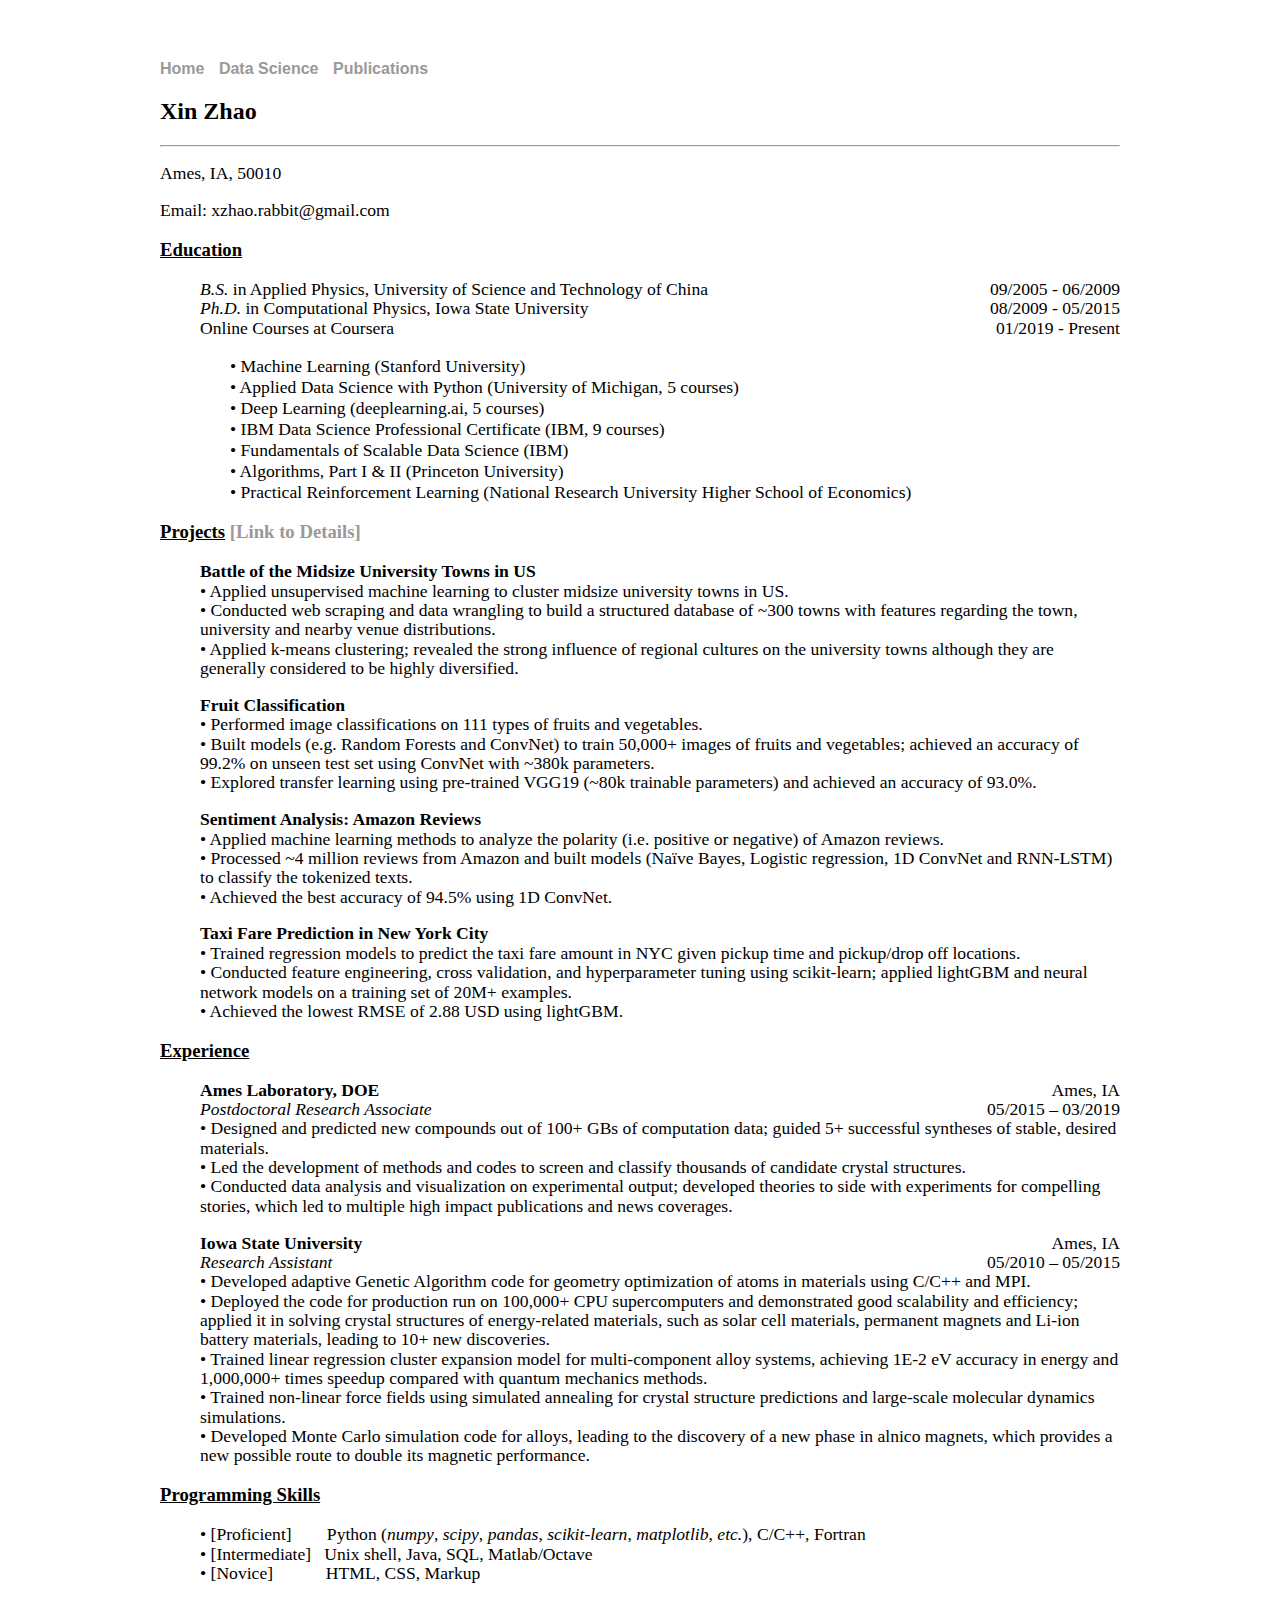
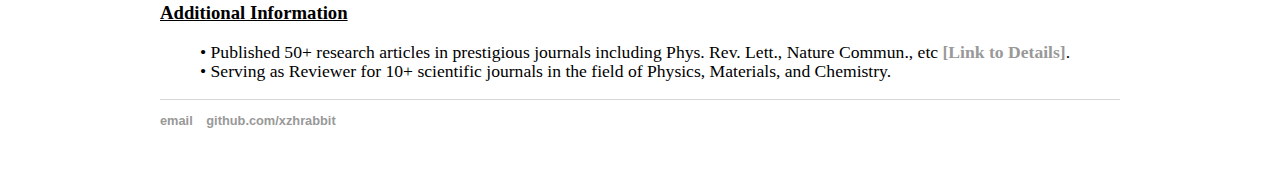
<file: index.html>
<!DOCTYPE html>
<html>
	<head>
		<title>Xin Zhao</title>
		<!-- link to main stylesheet -->
		<link rel="stylesheet" type="text/css" href="/css/main.css">
		<style>
		div.a {
			text-indent: 30px;
			font-size: 1.1em;
			}
		</style>
	</head>
	<body>
		<nav>
    		<ul>
        		<li><a href="/">Home</a></li>
			<li><a href="/ds">Data Science</a></li>
	        	<li><a href="/pub">Publications</a></li>
    		</ul>
		</nav>
		<div class="container">
    		<div class="blurb">
        		<h2>Xin Zhao</h2>
			<hr>
        		<p>Ames, IA, 50010</p>
        		<p>Email: xzhao.rabbit@gmail.com</p>
			<h3><u>Education</u></h3>
			<ul>
			<p>
			<style="text-align:left;"><i>B.S.</i> in Applied Physics, University of Science and Technology of China
				<span style="float:right;">09/2005 - 06/2009</span> <br>
			
			<style="text-align:left;"><i>Ph.D.</i> in Computational Physics, Iowa State University
				<span style="float:right;">08/2009 - 05/2015</span> <br>
		
			<style="text-align:left;">Online Courses at Coursera
				<span style="float:right;">01/2019 - Present</span> <br>
			<div class="a">•  Machine Learning (Stanford University) <br></div>
			<div class="a">•  Applied Data Science with Python (University of Michigan, 5 courses)<br></div>
			<div class="a">•  Deep Learning (deeplearning.ai, 5 courses)<br></div>
			<div class="a">•  IBM Data Science Professional Certificate (IBM, 9 courses)<br></div>
			<div class="a">•  Fundamentals of Scalable Data Science (IBM)<br></div>
			<div class="a">•  Algorithms, Part I & II (Princeton University)<br></div>
			<div class="a">•  Practical Reinforcement Learning (National Research University Higher School of Economics)<br></div>
  			</p>
			</ul>
			
			<h3><u>Projects</u> <a href="https://xzhrabbit.github.io/ds/"><b>[Link to Details]</b></a></h3>
			<ul>
			<p>
			<b>Battle of the Midsize University Towns in US</b><br>
			• Applied unsupervised machine learning to cluster midsize university towns in US. <br>
			• Conducted web scraping and data wrangling to build a structured database of ~300 
				towns with features regarding the town, university and nearby venue distributions. <br>
			• Applied k-means clustering; revealed the strong influence of regional cultures 
				on the university towns although they are generally considered to be highly diversified. <br>
			</p>
			
			<p>
			<b>Fruit Classification</b><br>
			• Performed image classifications on 111 types of fruits and vegetables. <br>
			• Built models (e.g. Random Forests and ConvNet) to train 50,000+ images of fruits and vegetables; 
				achieved an accuracy of 99.2% on unseen test set using ConvNet with ~380k parameters. <br>
			• Explored transfer learning using pre-trained VGG19 (~80k trainable parameters) and achieved an accuracy of 93.0%. <br>
			</p>
			
			<p>
			<b>Sentiment Analysis: Amazon Reviews</b><br>
			• Applied machine learning methods to analyze the polarity (i.e. positive or negative) of Amazon reviews. <br>
			• Processed ~4 million reviews from Amazon and built models (Naïve Bayes, Logistic regression, 
				1D ConvNet and RNN-LSTM) to classify the tokenized texts. <br>
			• Achieved the best accuracy of 94.5% using 1D ConvNet. <br>
			</p>
			
			<p>
			<b>Taxi Fare Prediction in New York City</b><br>
			• Trained regression models to predict the taxi fare amount in NYC given pickup time and pickup/drop off locations. <br>
			• Conducted feature engineering, cross validation, and hyperparameter tuning using scikit-learn; 
				applied lightGBM and neural network models on a training set of 20M+ examples. <br>
			• Achieved the lowest RMSE of 2.88 USD using lightGBM. <br>
			</p>
			
			</ul>
			<h3><u>Experience</u></h3>
			<ul>
			<p>
			<style="text-align:left;"><b>Ames Laboratory, DOE</b>
				<span style="float:right;">Ames, IA</span><br>
			<style="text-align:left;"><i>Postdoctoral Research Associate</i>
				<span style="float:right;">05/2015 – 03/2019</span><br>
			• Designed and predicted new compounds out of 100+ GBs of computation data; guided 5+ successful syntheses of stable, desired materials. <br>
			• Led the development of methods and codes to screen and classify thousands of candidate crystal structures. <br>
			• Conducted data analysis and visualization on experimental output; 
				developed theories to side with experiments for compelling stories, which led to multiple high impact publications and news coverages. <br>
			</p>
			<p>
			<style="text-align:left;"><b>Iowa State University</b>
				<span style="float:right;">Ames, IA</span><br>
			<style="text-align:left;"><i>Research Assistant</i>
				<span style="float:right;">05/2010 – 05/2015</span><br>
			• Developed adaptive Genetic Algorithm code for geometry optimization of atoms in materials using C/C++ and MPI. <br>
			• Deployed the code for production run on 100,000+ CPU supercomputers and demonstrated good scalability and efficiency; 
				applied it in solving crystal structures of energy-related materials, such as solar cell materials, permanent magnets and Li-ion battery materials, leading to 10+ new discoveries. <br>
			• Trained linear regression cluster expansion model for multi-component alloy systems, achieving 1E-2 eV accuracy in energy 
				and 1,000,000+ times speedup compared with quantum mechanics methods. <br>
			• Trained non-linear force fields using simulated annealing for crystal structure predictions and large-scale molecular dynamics simulations. <br>
			• Developed Monte Carlo simulation code for alloys, leading to the discovery of a new phase in alnico magnets, which
				provides a new possible route to double its magnetic performance. <br>
			</p>
			
			</ul>
			
			<h3><u>Programming Skills</u></h3>
			<ul>
			<p>
			• [Proficient] &ensp;&ensp;&ensp;  Python (<i>numpy</i>, <i>scipy</i>, <i>pandas</i>, <i>scikit-learn</i>, <i>matplotlib</i>, <i>etc.</i>), C/C++, Fortran <br>
			• [Intermediate]&ensp; Unix shell, Java, SQL, Matlab/Octave <br>
			• [Novice] &ensp;&ensp;&ensp;&ensp;&ensp;      HTML, CSS, Markup <br>
			</p>
			</ul>
			
			<h3><u>Additional Information</u></h3>
			<ul>
			<p>
			• Published 50+ research articles in prestigious journals including Phys. Rev. Lett., Nature Commun., etc <a href="https://xzhrabbit.github.io/pub/"><b>[Link to Details]</b></a>. <br>
			• Serving as Reviewer for 10+ scientific journals in the field of Physics, Materials, and Chemistry. <br>
			</p>
			</ul>
    		</div><!-- /.blurb -->
		</div><!-- /.container -->
		<footer>
    		<ul>
        		<li><a href="mailto:xzhao.rabbit@gmail.com">email</a></li>
        		<li><a href="https://github.com/xzhrabbit">github.com/xzhrabbit</a></li>
			</ul>
		</footer>
	</body>
</html>
</file>
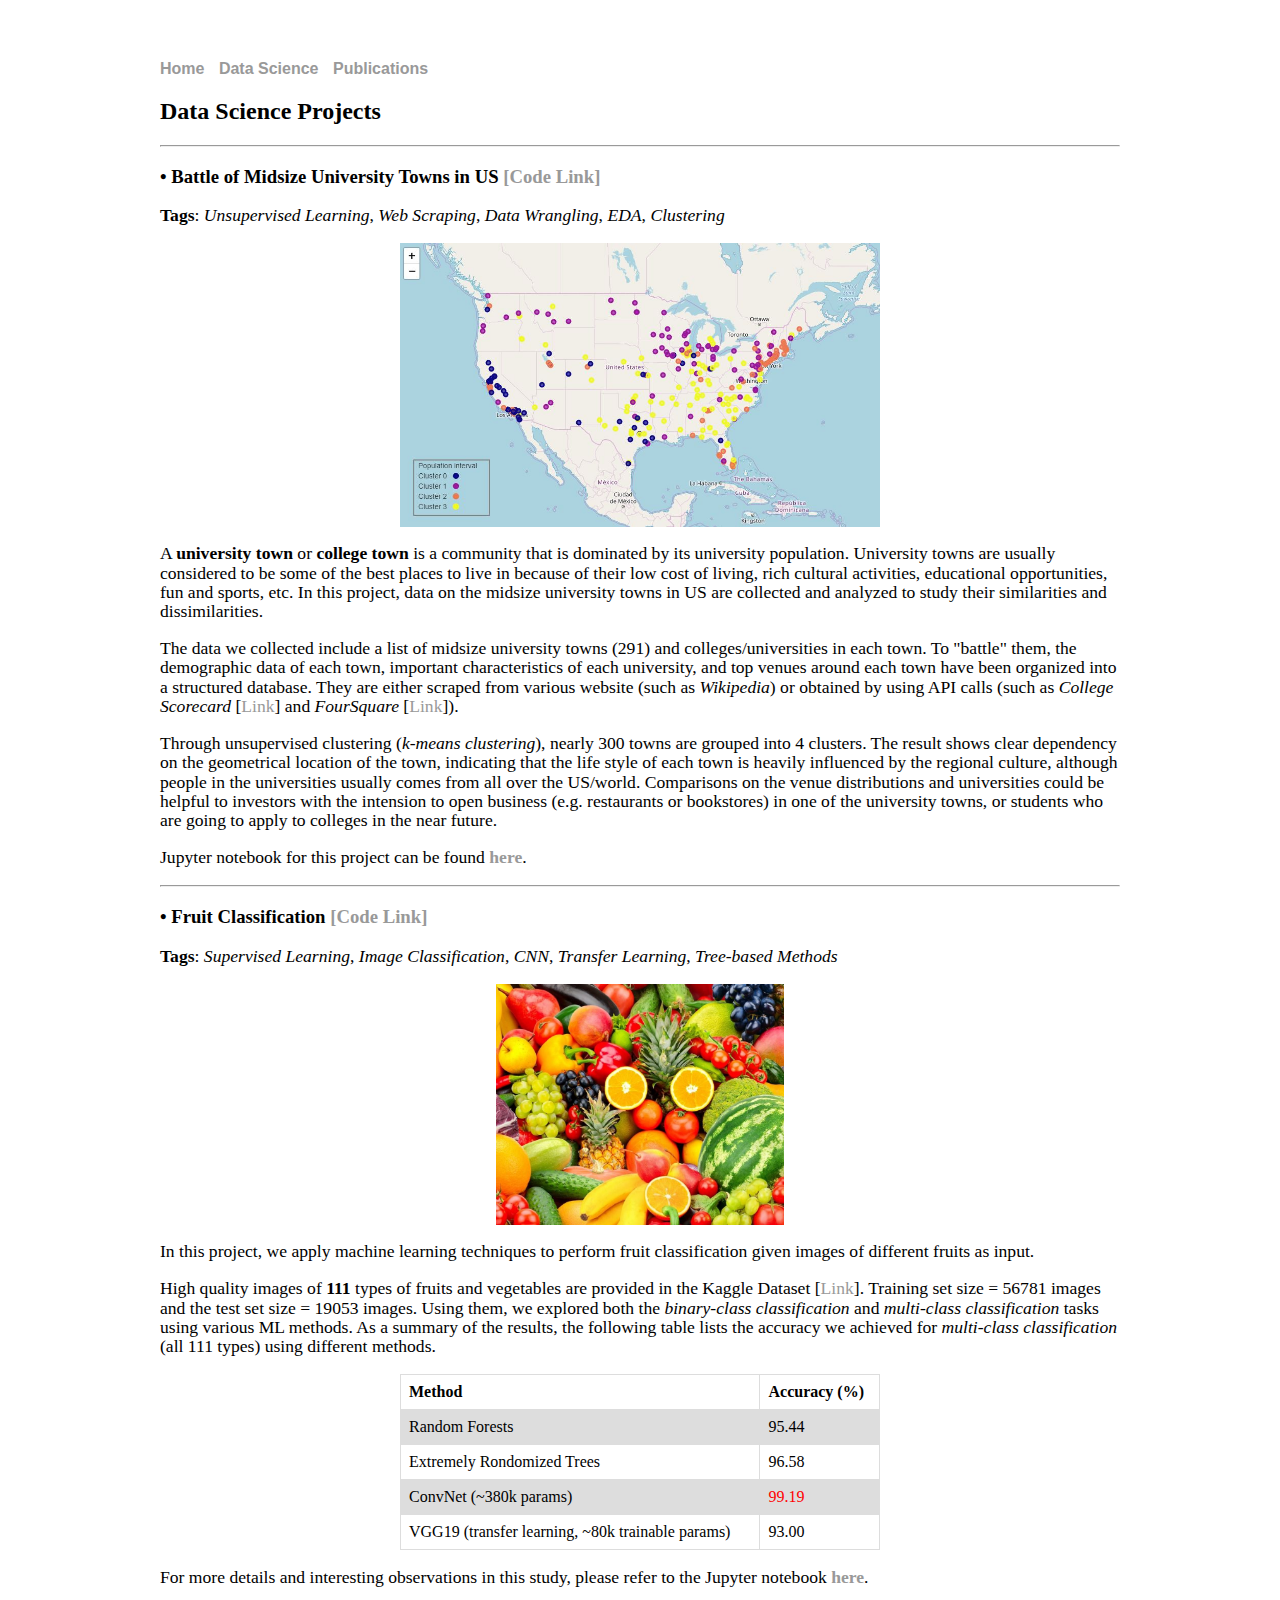
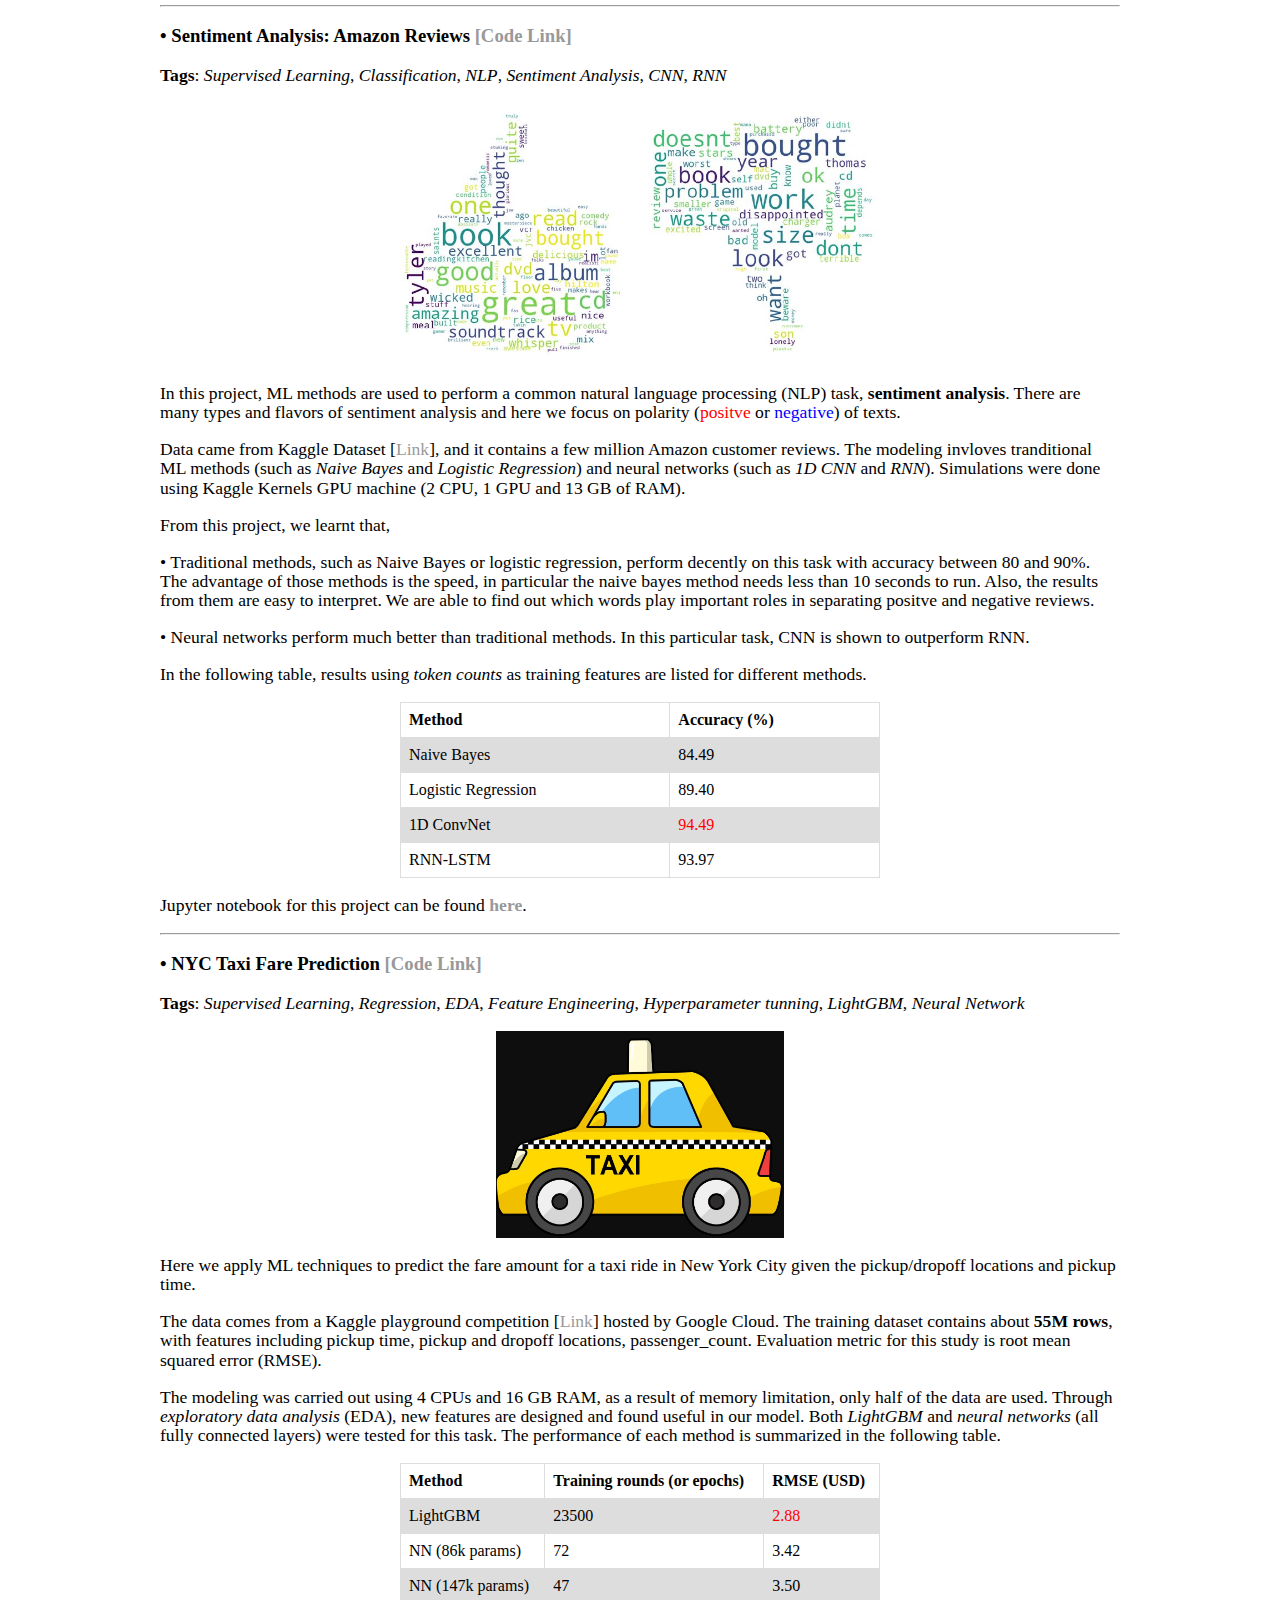
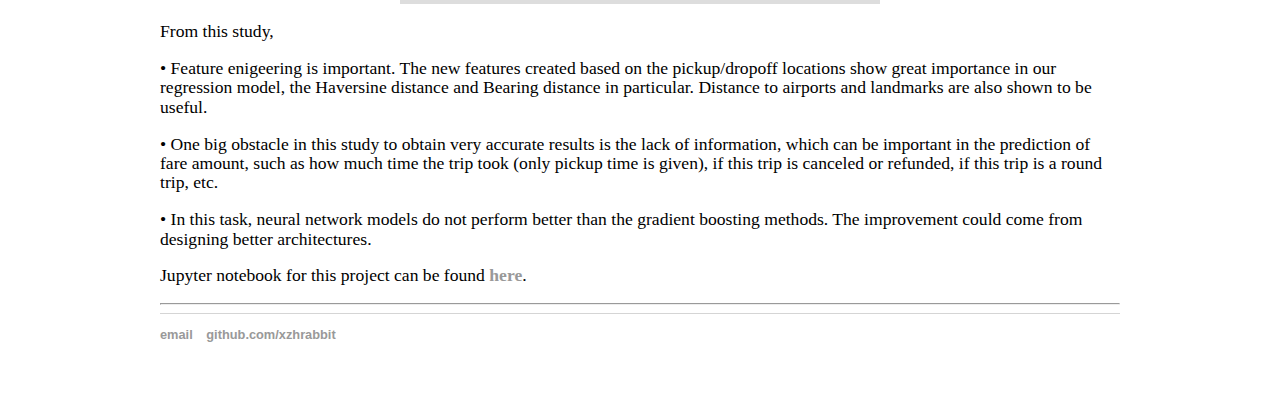
<file: ds/index.html>
<!DOCTYPE html>
<html>
  <head>
    <title>Data Science Projects</title>
    
    <link rel="stylesheet" type="text/css" href="/css/main.css">
  
<style>
img {
  display: block;
  margin-left: auto;
  margin-right: auto;
}
table {
  border-collapse: collapse;
  width: 50%;
}

td, th {
  border: 1px solid #dddddd;
  text-align: left;
  padding: 8px;
}

tr:nth-child(even) {
  background-color: #dddddd;
}
</style>
  </head>


  <body>
    <nav>
<ul>
<li><a href="/">Home</a></li>
<li><a href="/ds">Data Science</a></li>
<li><a href="/pub">Publications</a></li>
</ul>
    </nav>
<div class="container">

  		<div class="ds">
			<h2>Data Science Projects</h2>
			
			<hr>
			
		<h3>• Battle of Midsize University Towns in US <a href="https://nbviewer.jupyter.org/github/xzhrabbit/xzhrabbit.github.io/blob/master/ds/Battle%20of%20the%20University%20Towns%20in%20US.ipynb"><b>[Code Link]</b></a> </h3>
			<p> <b>Tags</b>: <i>Unsupervised Learning</i>, <i>Web Scraping</i>, <i>Data Wrangling</i>, <i>EDA</i>, <i>Clustering</i></p>
			<p> <img src="/ds/UTown2.JPG" alt="utown" style="width:50%;"> </p>
			<p> 
				A <b>university town</b> or <b>college town</b> is a community that is dominated by its university population. 
			University towns are usually considered to be some of the best places to live in because of their low cost of living, 
			rich cultural activities, educational opportunities, fun and sports, etc.
			In this project, data on the midsize university towns in US are collected and analyzed to study their similarities and dissimilarities.  
			</p>
			<p>
				The data we collected include a list of midsize university towns (291) and colleges/universities in each town. To "battle" them, the demographic data of each town, 
			important characteristics of each university, and top venues around each town have been organized into a structured database.
			They are either scraped from various website (such as <i>Wikipedia</i>) or obtained by using API calls (such as <i>College Scorecard</i> [<a href="https://collegescorecard.ed.gov/data/documentation/">Link</a>]
			and <i>FourSquare</i> [<a href="https://foursquare.com/">Link</a>]).
			</p>
			<p>
				Through unsupervised clustering (<i>k-means clustering</i>), nearly 300 towns are grouped into 4 clusters.
			The result shows clear dependency on the geometrical location of the town, indicating that the life style of each town is heavily influenced by the regional culture,
			although people in the universities usually comes from all over the US/world. Comparisons on the venue distributions and universities could be helpful to investors with 
			the intension to open business (e.g. restaurants or bookstores) in one of the university towns, or students who are going to apply to colleges in the near future.
			</p>
			<p> Jupyter notebook for this project can be found <a href="https://nbviewer.jupyter.org/github/xzhrabbit/xzhrabbit.github.io/blob/master/ds/Battle%20of%20the%20University%20Towns%20in%20US.ipynb"><b>here</b></a>. </p>
		
		<hr>
			
		<h3>• Fruit Classification <a href="https://nbviewer.jupyter.org/github/xzhrabbit/xzhrabbit.github.io/blob/master/ds/fruit-classification.ipynb"><b>[Code Link]</b></a> </h3>
			<p> <b>Tags</b>: <i>Supervised Learning</i>, <i>Image Classification</i>, <i>CNN</i>, <i>Transfer Learning</i>, <i>Tree-based Methods</i></p>
			<p> <img src="/ds/fruits.JPG" alt="fruit" style="width:30%;"></p>
			<p> 
			In this project, we apply machine learning techniques to perform fruit classification given images of different fruits as input.
			</p>
			<p> High quality images of <b>111</b> types of fruits and vegetables are provided in the Kaggle Dataset [<a href="https://www.kaggle.com/moltean/fruits">Link</a>]. 
			Training set size = 56781 images and the test set size = 19053 images. 
			Using them, we explored both the <i>binary-class classification</i> and <i>multi-class classification</i> tasks using various ML methods.
			As a summary of the results, the following table lists the accuracy we achieved for <i>multi-class classification</i> (all 111 types) using different methods. </p>
<table align="center">
  <tr>
    <th>Method</th>
    <th>Accuracy (%)</th>
  </tr>
  <tr>
    <td>Random Forests</td>
    <td>95.44</td>
  </tr>
  <tr>
    <td>Extremely Rondomized Trees</td>
    <td>96.58</td>
  </tr>
  <tr>
    <td>ConvNet (~380k params)</td>
    <td><span style="color:red">99.19</span></td>
  </tr>
  <tr>
    <td>VGG19 (transfer learning, ~80k trainable params)</td>
    <td>93.00</td>
  </tr>
</table>
			<p> For more details and interesting observations in this study, please refer to the Jupyter notebook 
				<a href="https://nbviewer.jupyter.org/github/xzhrabbit/xzhrabbit.github.io/blob/master/ds/fruit-classification.ipynb"><b>here</b></a>. </p>
		
		<hr>
			
		<h3>• Sentiment Analysis: Amazon Reviews <a href="https://nbviewer.jupyter.org/github/xzhrabbit/xzhrabbit.github.io/blob/master/ds/Sentiment_Analysis_Amazon_Reviews.ipynb"><b>[Code Link]</b></a> </h3>
			<p> <b>Tags</b>: <i>Supervised Learning</i>, <i>Classification</i>, <i>NLP</i>, <i>Sentiment Analysis</i>, <i>CNN</i>, <i>RNN</i></p>
			<p> <img src="/ds/sentiment.JPG" alt="sa" style="width:50%;"></p>
			<p> 
			In this project, ML methods are used to perform a common natural language processing (NLP) task, <b>sentiment analysis</b>.
			There are many types and flavors of sentiment analysis and here we focus on polarity (<span style="color:red">positve</span> or <span style="color:blue">negative</span>) of texts. 
			</p>
			<p> Data came from Kaggle Dataset [<a href="https://www.kaggle.com/bittlingmayer/amazonreviews">Link</a>], and it contains a few million Amazon customer reviews.
			The modeling invloves tranditional ML methods (such as <i>Naive Bayes</i> and <i>Logistic Regression</i>) and neural networks (such as <i>1D CNN</i> and <i>RNN</i>).
			Simulations were done using Kaggle Kernels GPU machine (2 CPU, 1 GPU and 13 GB of RAM).
			</p>
			<p> From this project, we learnt that, </p>
			<p>• Traditional methods, such as Naive Bayes or logistic regression, perform decently on this task with accuracy between 80 and 90%. 
			The advantage of those methods is the speed, in particular the naive bayes method needs less than 10 seconds to run.
			Also, the results from them are easy to interpret. We are able to find out which words play important roles in separating positve and negative reviews.</p>
			<p>• Neural networks perform much better than traditional methods. In this particular task, CNN is shown to outperform RNN. </p>
			<p> In the following table, results using <i>token counts</i> as training features are listed for different methods. </p>
<table align="center">
  <tr>
    <th>Method</th>
    <th>Accuracy (%)</th>
  </tr>
  <tr>
    <td>Naive Bayes</td>
    <td>84.49</td>
  </tr>
  <tr>
    <td>Logistic Regression</td>
    <td>89.40</td>
  </tr>
  <tr>
    <td>1D ConvNet</td>
    <td><span style="color:red">94.49</span></td>
  </tr>
  <tr>
    <td>RNN-LSTM</td>
    <td>93.97</td>
  </tr>
</table>
			<p> Jupyter notebook for this project can be found <a href="https://nbviewer.jupyter.org/github/xzhrabbit/xzhrabbit.github.io/blob/master/ds/Sentiment_Analysis_Amazon_Reviews.ipynb"><b>here</b></a>. </p>
		
		<hr>
			
		<h3>• NYC Taxi Fare Prediction <a href="https://nbviewer.jupyter.org/github/xzhrabbit/xzhrabbit.github.io/blob/master/ds/NYC-taxi-fare-prediction-Summary.ipynb"><b>[Code Link]</b></a> </h3>
			<p> <b>Tags</b>: <i>Supervised Learning</i>, <i>Regression</i>, <i>EDA</i>, <i>Feature Engineering</i>, <i>Hyperparameter tunning</i>, <i>LightGBM</i>, <i>Neural Network</i></p>
			<p> <img src="/ds/taxi.JPG" alt="taxi" style="width:30%;"></p>
			<p> Here we apply ML techniques to predict the fare amount for a taxi ride in New York City given the pickup/dropoff locations and pickup time.</p>
			<p>
			The data comes from a Kaggle playground competition [<a href="https://www.kaggle.com/c/new-york-city-taxi-fare-prediction/overview">Link</a>] hosted by Google Cloud.
			The training dataset contains about <b>55M rows</b>, with features including pickup time, pickup and dropoff locations, passenger_count. Evaluation metric for this study is root mean squared error (RMSE).
			</p>
			<p> The modeling was carried out using 4 CPUs and 16 GB RAM, as a result of memory limitation, only half of the data are used. Through <i>exploratory data analysis</i> (EDA), new features are designed and
			found useful in our model. Both <i>LightGBM</i> and <i>neural networks</i> (all fully connected layers) were tested for this task. The performance of each method is summarized in the following table.
			</p>
<table align="center">
  <tr>
    <th>Method</th>
    <th>Training rounds (or epochs)</th>
    <th>RMSE (USD)</th>
  </tr>
  <tr>
    <td>LightGBM</td>
    <td> 23500</td>
    <td> <span style="color:red">2.88</span></td>
  </tr>
  <tr>
    <td>NN (86k params)</td>
    <td>72</td>
    <td>3.42</td>
  </tr>
  <tr>
    <td>NN (147k params)</td>
    <td>47</td>
    <td>3.50</td>
  </tr>
</table>
			
			<p>From this study,</p>
			<p>• Feature enigeering is important. The new features created based on the pickup/dropoff locations show great importance in our regression model, the Haversine distance and Bearing distance in particular. 
			Distance to airports and landmarks are also shown to be useful.</p>
			<p>• One big obstacle in this study to obtain very accurate results is the lack of information, which can be important in the prediction of fare amount, such as how much time the trip took (only pickup time is given),
			if this trip is canceled or refunded, if this trip is a round trip, etc.</p>
			<p>• In this task, neural network models do not perform better than the gradient boosting methods. The improvement could come from designing better architectures. <br>
			</p>
			<p> Jupyter notebook for this project can be found <a href="https://nbviewer.jupyter.org/github/xzhrabbit/xzhrabbit.github.io/blob/master/ds/NYC-taxi-fare-prediction-Summary.ipynb"><b>here</b></a>. </p>
			
		<hr>
			
	
	</div>


</div>
  
  <footer>
   <ul>
   <li><a href="mailto:xzhao.rabbit@gmail.com">email</a></li>
   <li><a href="https://github.com/xzhrabbit">github.com/xzhrabbit</a></li>
   </ul>
  </footer>
  </body>

</html>
</file>
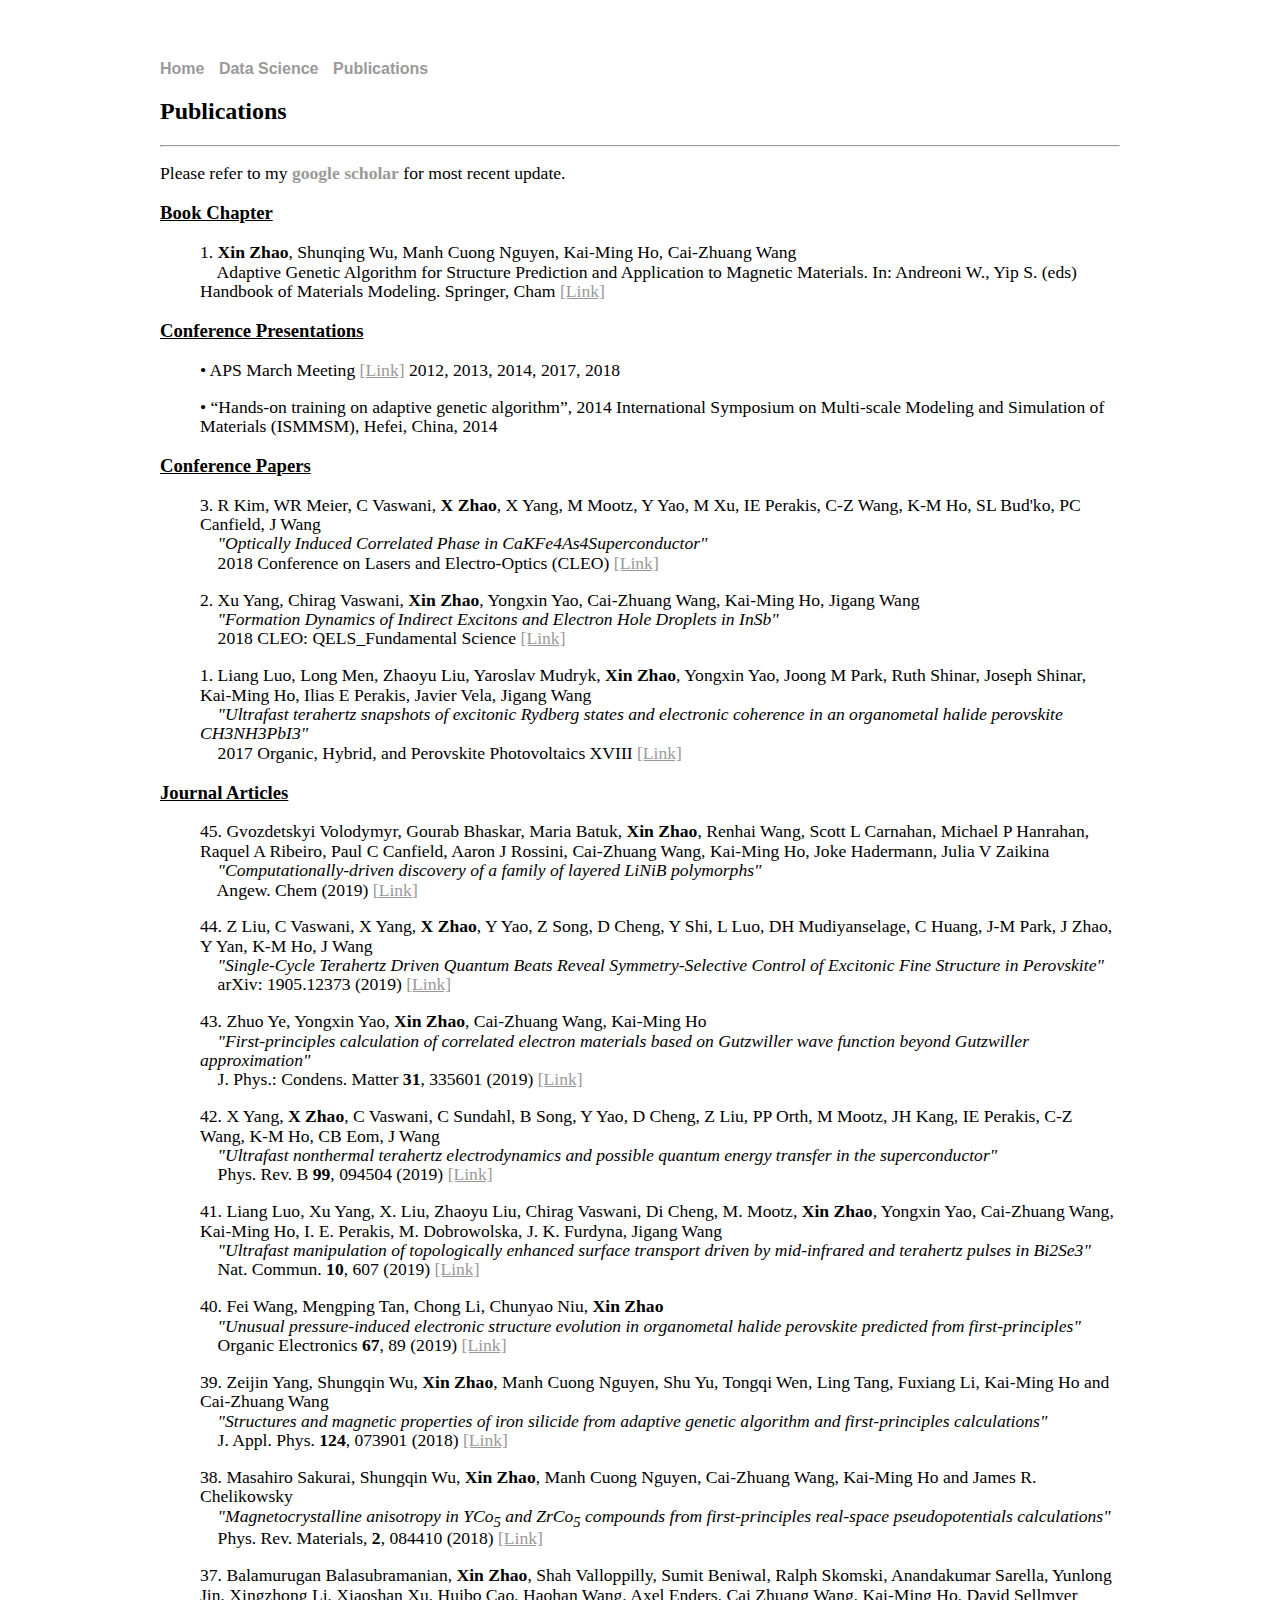
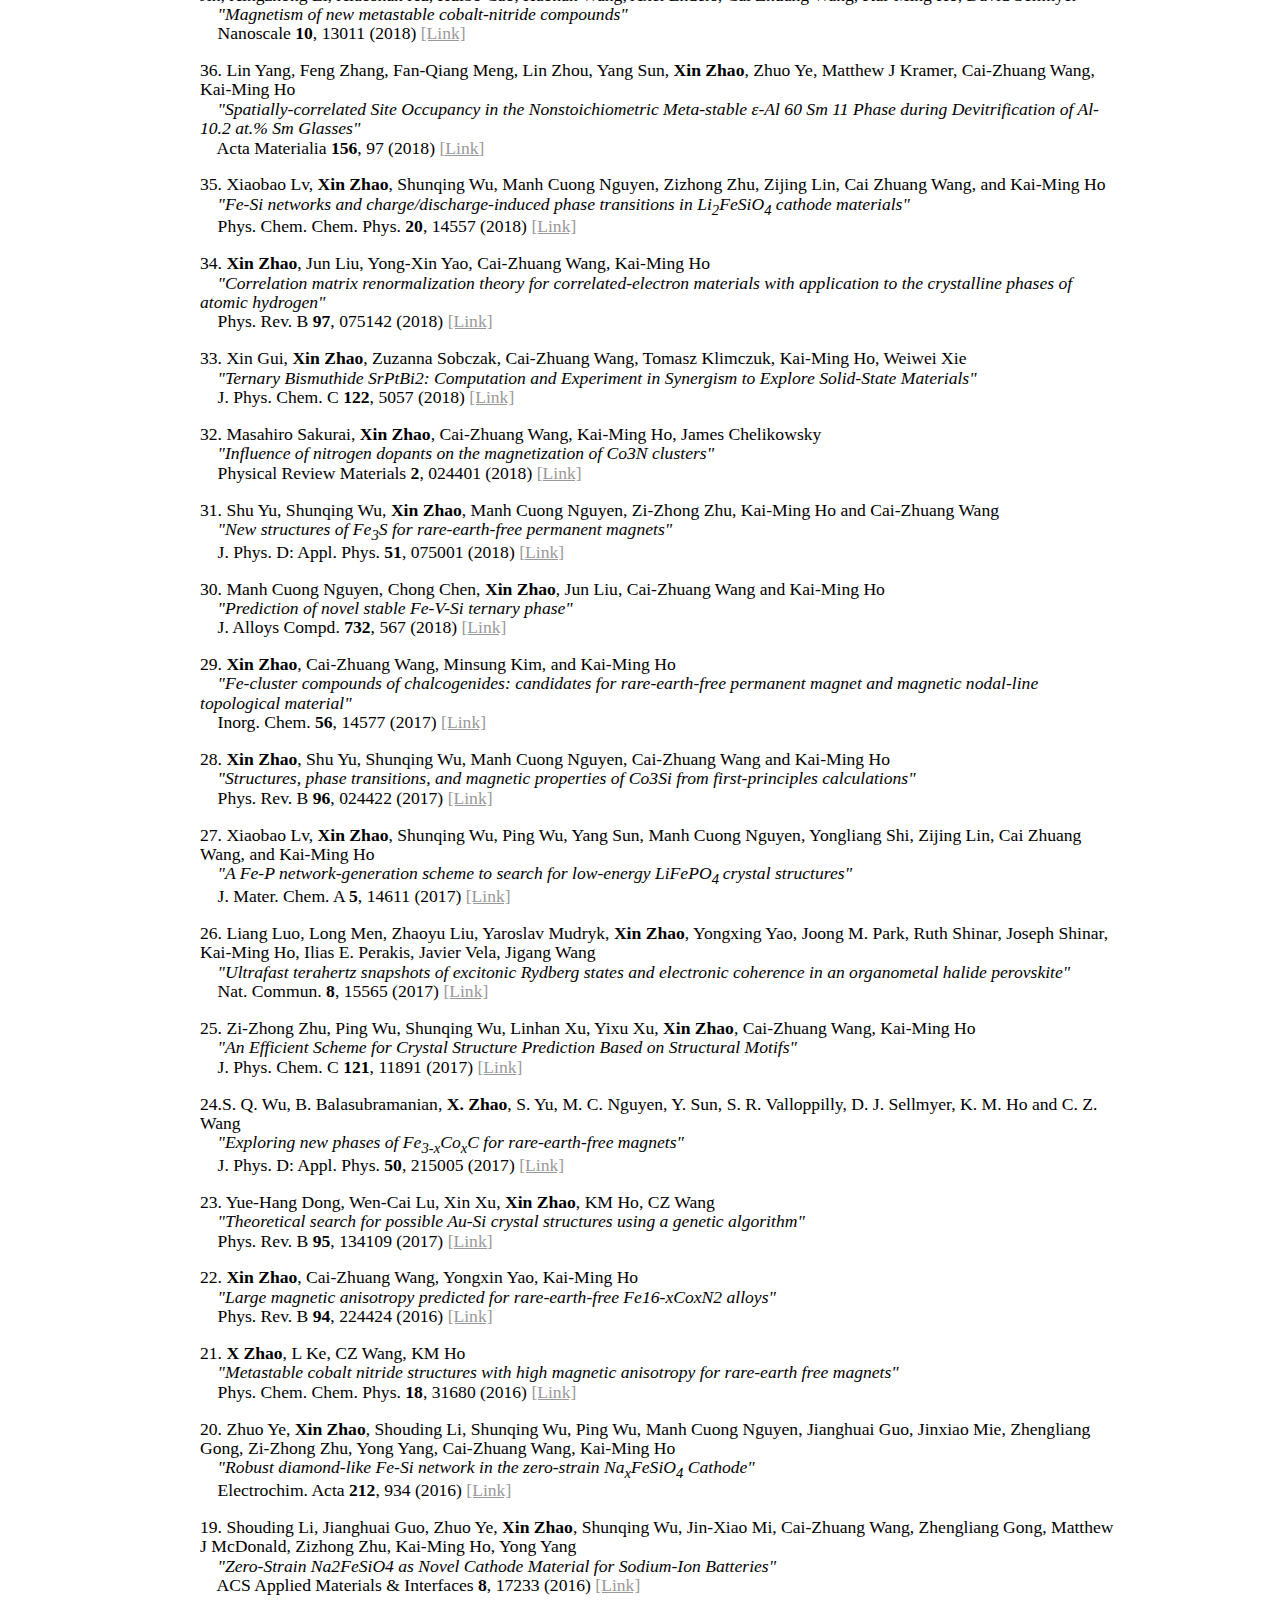
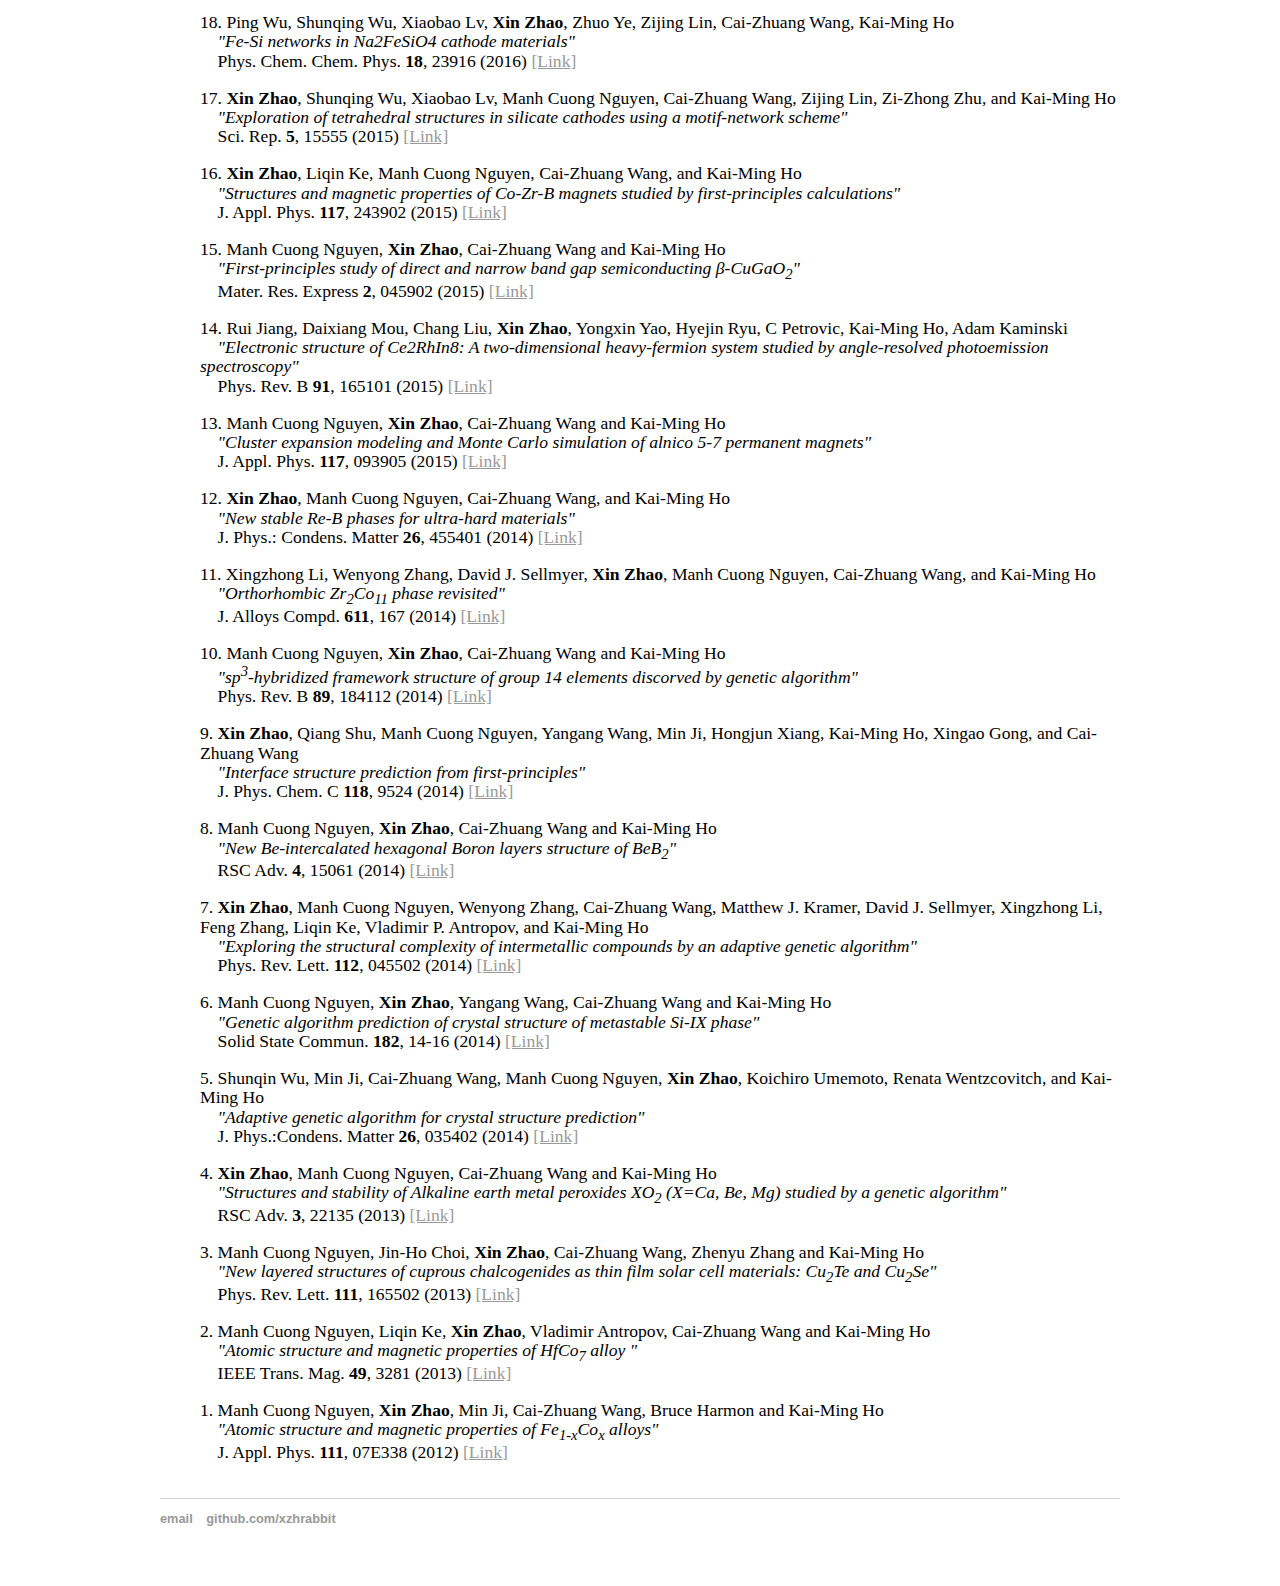
<file: pub/index.html>
<html>
	<head>
		<title>Publications</title>
		<!-- link to main stylesheet -->
		<link rel="stylesheet" type="text/css" href="/css/main.css">
	</head>
<body>
	
	<nav>
<ul>
<li><a href="/">Home</a></li>
<li><a href="/ds">Data Science</a></li>
<li><a href="/pub">Publications</a></li>
</ul>
    </nav>
<div class="container">
	
  	<div class="pub">
	<h2>Publications</h2>
	<hr>
	<p> Please refer to my <a href="https://scholar.google.com/citations?user=LbNY6h4AAAAJ&hl=en"><b>google scholar</b></a> for most recent update. </p>
<h3><u>Book Chapter</u></h3>
  <ul>
        <p>1. <b>Xin Zhao</b>, Shunqing Wu, Manh Cuong Nguyen, Kai-Ming Ho, Cai-Zhuang Wang<br />
        &nbsp &nbsp Adaptive Genetic Algorithm for Structure Prediction and Application to Magnetic Materials. In: Andreoni W., Yip S. (eds) Handbook of Materials Modeling. Springer, Cham <a href="https://doi.org/10.1007/978-3-319-50257-1_73-1" target="_blank"><u>[Link]</u></a> <br />
  </ul>
  
 <h3><u>Conference Presentations</u></h3>
  <ul>
	<p>• APS March Meeting <a href="https://www.aps.org/meetings/index.cfm" target="_blank"><u>[Link]</u></a> 2012, 2013, 2014, 2017, 2018  </p>
	<p>• “Hands-on training on adaptive genetic algorithm”, 2014 International Symposium on Multi-scale Modeling and Simulation of Materials
(ISMMSM), Hefei, China, 2014 </p>
  </ul>
		
 <h3><u>Conference Papers</u></h3>
  <ul>
	<p>3. R Kim, WR Meier, C Vaswani, <b>X Zhao</b>, X Yang, M Mootz, Y Yao, M Xu, IE Perakis, C-Z Wang, K-M Ho, SL Bud'ko, PC Canfield, J Wang<br />
        &nbsp &nbsp <i>"Optically Induced Correlated Phase in CaKFe4As4Superconductor"</i> <br />
        &nbsp &nbsp 2018 Conference on Lasers and Electro-Optics (CLEO) <a href="https://ieeexplore.ieee.org/abstract/document/8426516/" target="_blank"><u>[Link]</u></a></> 

	<p>2. Xu Yang, Chirag Vaswani, <b>Xin Zhao</b>, Yongxin Yao, Cai-Zhuang Wang, Kai-Ming Ho, Jigang Wang<br />
        &nbsp &nbsp <i>"Formation Dynamics of Indirect Excitons and Electron Hole Droplets in InSb"</i> <br />
        &nbsp &nbsp 2018 CLEO: QELS_Fundamental Science <a href="https://www.osapublishing.org/abstract.cfm?uri=cleo_qels-2018-FF2D.5" target="_blank"><u>[Link]</u></a></> 

	<p>1. Liang Luo, Long Men, Zhaoyu Liu, Yaroslav Mudryk, <b>Xin Zhao</b>, Yongxin Yao, Joong M Park, Ruth Shinar, Joseph Shinar, Kai-Ming Ho, Ilias E Perakis, Javier Vela, Jigang Wang<br />
        &nbsp &nbsp <i>"Ultrafast terahertz snapshots of excitonic Rydberg states and electronic coherence in an organometal halide perovskite CH3NH3PbI3"</i> <br />
        &nbsp &nbsp 2017 Organic, Hybrid, and Perovskite Photovoltaics XVIII <a href="https://www.spiedigitallibrary.org/conference-proceedings-of-spie/10363/1036308/Ultrafast-terahertz-snapshots-of-excitonic-Rydberg-states-and-electronic-coherence/10.1117/12.2275492.short" target="_blank"><u>[Link]</u></a></> 

  </ul>

	
<h3><u>Journal Articles</u></h3>	
  <ul>
	<p>45. Gvozdetskyi Volodymyr, Gourab Bhaskar, Maria Batuk, <b>Xin Zhao</b>, Renhai Wang, Scott L Carnahan, Michael P Hanrahan, Raquel A Ribeiro, Paul C Canfield, Aaron J Rossini, Cai-Zhuang Wang, Kai-Ming Ho, Joke Hadermann, Julia V Zaikina<br />
	&nbsp &nbsp <i>"Computationally‐driven discovery of a family of layered LiNiB polymorphs"</i> <br />
        &nbsp &nbsp Angew. Chem (2019) <a href="https://onlinelibrary.wiley.com/doi/abs/10.1002/anie.201907499" target="_blank"><u>[Link]</u></a></> 
	
	<p>44. Z Liu, C Vaswani, X Yang, <b>X Zhao</b>, Y Yao, Z Song, D Cheng, Y Shi, L Luo, DH Mudiyanselage, C Huang, J-M Park, J Zhao, Y Yan, K-M Ho, J Wang<br />
        &nbsp &nbsp <i>"Single-Cycle Terahertz Driven Quantum Beats Reveal Symmetry-Selective Control of Excitonic Fine Structure in Perovskite"</i> <br />
        &nbsp &nbsp arXiv: 1905.12373 (2019) <a href="https://arxiv.org/abs/1905.12373" target="_blank"><u>[Link]</u></a></> 

	<p>43. Zhuo Ye, Yongxin Yao, <b>Xin Zhao</b>, Cai-Zhuang Wang, Kai-Ming Ho<br />
        &nbsp &nbsp <i>"First-principles calculation of correlated electron materials based on Gutzwiller wave function beyond Gutzwiller approximation"</i> <br />
        &nbsp &nbsp J. Phys.: Condens. Matter <b>31</b>, 335601 (2019) <a href="https://www.sciencedirect.com/science/article/pii/S1566119919300035" target="_blank"><u>[Link]</u></a></> 

	<p>42. X Yang, <b>X Zhao</b>, C Vaswani, C Sundahl, B Song, Y Yao, D Cheng, Z Liu, PP Orth, M Mootz, JH Kang, IE Perakis, C-Z Wang, K-M Ho, CB Eom, J Wang<br />
        &nbsp &nbsp <i>"Ultrafast nonthermal terahertz electrodynamics and possible quantum energy transfer in the superconductor"</i> <br />
        &nbsp &nbsp Phys. Rev. B <b>99</b>, 094504 (2019) <a href="https://journals.aps.org/prb/abstract/10.1103/PhysRevB.99.094504" target="_blank"><u>[Link]</u></a></> 

	<p>41. Liang Luo, Xu Yang, X. Liu, Zhaoyu Liu, Chirag Vaswani, Di Cheng, M. Mootz, <b>Xin Zhao</b>, Yongxin Yao, Cai-Zhuang Wang, Kai-Ming Ho, I. E. Perakis, M. Dobrowolska, J. K. Furdyna, Jigang Wang<br />
        &nbsp &nbsp <i>"Ultrafast manipulation of topologically enhanced surface transport driven by mid-infrared and terahertz pulses in Bi2Se3"</i> <br />
        &nbsp &nbsp Nat. Commun. <b>10</b>, 607 (2019) <a href="https://www.nature.com/articles/s41467-019-08559-6" target="_blank"><u>[Link]</u></a></> 

	<p>40. Fei Wang, Mengping Tan, Chong Li, Chunyao Niu, <b>Xin Zhao</b><br />
        &nbsp &nbsp <i>"Unusual pressure-induced electronic structure evolution in organometal halide perovskite predicted from first-principles"</i> <br />
        &nbsp &nbsp Organic Electronics <b>67</b>, 89 (2019) <a href="https://www.sciencedirect.com/science/article/pii/S1566119919300035" target="_blank"><u>[Link]</u></a></> 
	  
        <p>39. Zeijin Yang, Shungqin Wu, <b>Xin Zhao</b>, Manh Cuong Nguyen, Shu Yu, Tongqi Wen, Ling Tang, Fuxiang Li, Kai-Ming Ho and Cai-Zhuang Wang<br />
        &nbsp &nbsp <i>"Structures and magnetic properties of iron silicide from adaptive genetic algorithm and first-principles calculations"</i> <br />
        &nbsp &nbsp J. Appl. Phys.  <b>124</b>, 073901 (2018) <a href="https://dx.doi.org/10.1063/1.5036992" target="_blank"><u>[Link]</u></a></> 

        <p>38. Masahiro Sakurai, Shungqin Wu, <b>Xin Zhao</b>, Manh Cuong Nguyen, Cai-Zhuang Wang, Kai-Ming Ho and James R. Chelikowsky<br />
        &nbsp &nbsp <i>"Magnetocrystalline anisotropy in YCo<sub>5</sub> and ZrCo<sub>5</sub> compounds from first-principles real-space pseudopotentials calculations"</i> <br />
        &nbsp &nbsp Phys. Rev. Materials, <b>2</b>, 084410 (2018) <a href="https://dx.doi.org/10.1103/PhysRevMaterials.2.084410" target="_blank"><u>[Link]</u></a></> 

	<p>37. Balamurugan Balasubramanian, <b>Xin Zhao</b>, Shah Valloppilly, Sumit Beniwal, Ralph Skomski, Anandakumar Sarella, Yunlong Jin, Xingzhong Li, Xiaoshan Xu, Huibo Cao, Haohan Wang, Axel Enders, Cai Zhuang Wang, Kai-Ming Ho, David Sellmyer<br />
        &nbsp &nbsp <i>"Magnetism of new metastable cobalt-nitride compounds"</i> <br />
        &nbsp &nbsp Nanoscale <b>10</b>, 13011 (2018) <a href="https://pubs.rsc.org/en/content/articlehtml/2018/nr/c8nr02105h" target="_blank"><u>[Link]</u></a></> 

	<p>36. Lin Yang, Feng Zhang, Fan-Qiang Meng, Lin Zhou, Yang Sun, <b>Xin Zhao</b>, Zhuo Ye, Matthew J Kramer, Cai-Zhuang Wang, Kai-Ming Ho<br />
        &nbsp &nbsp <i>"Spatially-correlated Site Occupancy in the Nonstoichiometric Meta-stable ε-Al 60 Sm 11 Phase during Devitrification of Al-10.2 at.% Sm Glasses"</i> <br />
        &nbsp &nbsp Acta Materialia <b>156</b>, 97 (2018) <a href="https://www.sciencedirect.com/science/article/pii/S1359645418303847" target="_blank"><u>[Link]</u></a></> 

        <p>35. Xiaobao Lv, <b>Xin Zhao</b>, Shunqing Wu, Manh Cuong Nguyen, Zizhong Zhu, Zijing Lin, Cai Zhuang Wang, and Kai-Ming Ho<br />
        &nbsp &nbsp <i>"Fe-Si networks and charge/discharge-induced phase transitions in Li<sub>2</sub>FeSiO<sub>4</sub> cathode materials"</i> <br />
        &nbsp &nbsp Phys. Chem. Chem. Phys. <b>20</b>, 14557 (2018) <a href="https://dx.doi.org/10.1039/C8CP01962B" target="_blank"><u>[Link]</u></a></> 

	<p>34. <b>Xin Zhao</b>, Jun Liu, Yong-Xin Yao, Cai-Zhuang Wang, Kai-Ming Ho<br />
        &nbsp &nbsp <i>"Correlation matrix renormalization theory for correlated-electron materials with application to the crystalline phases of atomic hydrogen"</i> <br />
        &nbsp &nbsp Phys. Rev. B <b>97</b>, 075142 (2018) <a href="https://journals.aps.org/prb/abstract/10.1103/PhysRevB.97.075142" target="_blank"><u>[Link]</u></a></> 

	<p>33. Xin Gui, <b>Xin Zhao</b>, Zuzanna Sobczak, Cai-Zhuang Wang, Tomasz Klimczuk, Kai-Ming Ho, Weiwei Xie<br />
        &nbsp &nbsp <i>"Ternary Bismuthide SrPtBi2: Computation and Experiment in Synergism to Explore Solid-State Materials"</i> <br />
        &nbsp &nbsp J. Phys. Chem. C <b>122</b>, 5057 (2018) <a href="https://pubs.acs.org/doi/abs/10.1021/acs.jpcc.7b12801" target="_blank"><u>[Link]</u></a></> 

	<p>32. Masahiro Sakurai, <b>Xin Zhao</b>, Cai-Zhuang Wang, Kai-Ming Ho, James Chelikowsky<br />
        &nbsp &nbsp <i>"Influence of nitrogen dopants on the magnetization of Co3N clusters"</i> <br />
        &nbsp &nbsp Physical Review Materials <b>2</b>, 024401 (2018) <a href="https://journals.aps.org/prmaterials/abstract/10.1103/PhysRevMaterials.2.024401" target="_blank"><u>[Link]</u></a></> 

        <p>31. Shu Yu, Shunqing Wu, <b>Xin Zhao</b>, Manh Cuong Nguyen, Zi-Zhong Zhu, Kai-Ming Ho and Cai-Zhuang Wang<br />
        &nbsp &nbsp <i>"New structures of Fe<sub>3</sub>S for rare-earth-free permanent magnets"</i> <br />
        &nbsp &nbsp J. Phys. D: Appl. Phys. <b>51</b>, 075001 (2018) <a href="https://doi.org/10.1088/1361-6463/aaa58b" target="_blank"><u>[Link]</u></a></> 

        <p>30. Manh Cuong Nguyen, Chong Chen, <b>Xin Zhao</b>, Jun Liu, Cai-Zhuang Wang and Kai-Ming Ho<br />
        &nbsp &nbsp <i>"Prediction of novel stable Fe-V-Si ternary phase"</i> <br />
        &nbsp &nbsp J. Alloys Compd. <b>732</b>, 567 (2018) <a href="https://doi.org/10.1016/j.jallcom.2017.10.249" target="_blank"><u>[Link]</u></a></> 

	<p>29. <b>Xin Zhao</b>, Cai-Zhuang Wang, Minsung Kim, and Kai-Ming Ho<br />
        &nbsp &nbsp <i>"Fe-cluster compounds of chalcogenides: candidates for rare-earth-free permanent magnet and magnetic nodal-line topological material"</i> <br />
        &nbsp &nbsp Inorg. Chem. <b>56</b>, 14577 (2017) <a href="https://pubs.acs.org/doi/abs/10.1021/acs.inorgchem.7b02318" target="_blank"><u>[Link]</u></a></> 
		
        <p>28. <b>Xin Zhao</b>, Shu Yu, Shunqing Wu, Manh Cuong Nguyen, Cai-Zhuang Wang and Kai-Ming Ho<br />
        &nbsp &nbsp <i>"Structures, phase transitions, and magnetic properties of Co3Si from first-principles calculations"</i> <br />
        &nbsp &nbsp Phys. Rev. B <b>96</b>, 024422 (2017) <a href="https://dx.doi.org/10.1103/PhysRevB.96.024422" target="_blank"><u>[Link]</u></a></> 

        <p>27. Xiaobao Lv, <b>Xin Zhao</b>, Shunqing Wu, Ping Wu, Yang Sun, Manh Cuong Nguyen, Yongliang Shi, Zijing Lin, Cai Zhuang Wang, and Kai-Ming Ho<br />
        &nbsp &nbsp <i>"A Fe-P network-generation scheme to search for low-energy LiFePO<sub>4 </sub>crystal structures"</i> <br />
        &nbsp &nbsp J. Mater. Chem. A <b>5</b>, 14611 (2017) <a href="http://dx.doi.org/10.1039/c7ta02532g" target="_blank"><u>[Link]</u></a></> 

	<p>26. Liang Luo, Long Men, Zhaoyu Liu, Yaroslav Mudryk, <b>Xin Zhao</b>, Yongxing Yao, Joong M. Park, Ruth Shinar, Joseph Shinar, Kai-Ming Ho, Ilias E. Perakis, Javier Vela, Jigang Wang<br />
        &nbsp &nbsp <i>"Ultrafast terahertz snapshots of excitonic Rydberg states and electronic coherence in an organometal halide perovskite"</i> <br />
        &nbsp &nbsp Nat. Commun. <b>8</b>, 15565 (2017) <a href="https://www.nature.com/articles/ncomms15565" target="_blank"><u>[Link]</u></a></> 

	<p>25. Zi-Zhong Zhu, Ping Wu, Shunqing Wu, Linhan Xu, Yixu Xu, <b>Xin Zhao</b>, Cai-Zhuang Wang, Kai-Ming Ho<br />
        &nbsp &nbsp <i>"An Efficient Scheme for Crystal Structure Prediction Based on Structural Motifs"</i> <br />
        &nbsp &nbsp J. Phys. Chem. C <b>121</b>, 11891 (2017) <a href="https://pubs.acs.org/doi/abs/10.1021/acs.jpcc.7b02486" target="_blank"><u>[Link]</u></a></> 

        <p>24.S. Q. Wu, B. Balasubramanian, <b>X. Zhao</b>, S. Yu, M. C. Nguyen, Y. Sun, S. R. Valloppilly, D. J. Sellmyer, K. M. Ho and C. Z. Wang<br />
        &nbsp &nbsp <i>"Exploring new phases of Fe<sub>3-x</sub>Co<sub>x</sub>C for rare-earth-free magnets"</i> <br />
        &nbsp &nbsp J. Phys. D: Appl. Phys. <b>50</b>, 215005 (2017) <a href="http://dx.doi.org/10.1088/1361-6463/aa6b85" target="_blank"><u>[Link]</u></a></> 

	<p>23. Yue-Hang Dong, Wen-Cai Lu, Xin Xu, <b>Xin Zhao</b>, KM Ho, CZ Wang<br />
        &nbsp &nbsp <i>"Theoretical search for possible Au-Si crystal structures using a genetic algorithm"</i> <br />
        &nbsp &nbsp Phys. Rev. B <b>95</b>, 134109 (2017) <a href="https://journals.aps.org/prb/abstract/10.1103/PhysRevB.95.134109" target="_blank"><u>[Link]</u></a></> 

	<p>22. <b>Xin Zhao</b>, Cai-Zhuang Wang, Yongxin Yao, Kai-Ming Ho<br />
        &nbsp &nbsp <i>"Large magnetic anisotropy predicted for rare-earth-free Fe16-xCoxN2 alloys"</i> <br />
        &nbsp &nbsp Phys. Rev. B <b>94</b>, 224424 (2016) <a href="https://journals.aps.org/prb/abstract/10.1103/PhysRevB.94.224424" target="_blank"><u>[Link]</u></a></> 

	<p>21. <b>X Zhao</b>, L Ke, CZ Wang, KM Ho<br />
        &nbsp &nbsp <i>"Metastable cobalt nitride structures with high magnetic anisotropy for rare-earth free magnets"</i> <br />
        &nbsp &nbsp Phys. Chem. Chem. Phys. <b>18</b>, 31680 (2016) <a href="https://pubs.rsc.org/en/content/articlelanding/2016/cp/c6cp06024b/unauth#!divAbstract" target="_blank"><u>[Link]</u></a></> 

        <p>20. Zhuo Ye, <b>Xin Zhao</b>, Shouding Li, Shunqing Wu, Ping Wu, Manh Cuong Nguyen, Jianghuai Guo, Jinxiao Mie, Zhengliang Gong, Zi-Zhong Zhu, Yong Yang, Cai-Zhuang Wang, Kai-Ming Ho<br />
        &nbsp &nbsp <i>"Robust diamond-like Fe-Si network in the zero-strain Na<sub>x</sub>FeSiO<sub>4</sub> Cathode"</i> <br />
        &nbsp &nbsp Electrochim. Acta <b>212</b>, 934 (2016) <a href="http://dx.doi.org/doi:10.1016/j.electacta.2016.07.073" target="_blank"><u>[Link]</u></a></> 

	<p>19. Shouding Li, Jianghuai Guo, Zhuo Ye, <b>Xin Zhao</b>, Shunqing Wu, Jin-Xiao Mi, Cai-Zhuang Wang, Zhengliang Gong, Matthew J McDonald, Zizhong Zhu, Kai-Ming Ho, Yong Yang<br />
        &nbsp &nbsp <i>"Zero-Strain Na2FeSiO4 as Novel Cathode Material for Sodium-Ion Batteries"</i> <br />
        &nbsp &nbsp ACS Applied Materials & Interfaces <b>8</b>, 17233 (2016) <a href="https://pubs.acs.org/doi/abs/10.1021/acsami.6b03969" target="_blank"><u>[Link]</u></a></> 

	<p>18. Ping Wu, Shunqing Wu, Xiaobao Lv, <b>Xin Zhao</b>, Zhuo Ye, Zijing Lin, Cai-Zhuang Wang, Kai-Ming Ho<br />
        &nbsp &nbsp <i>"Fe-Si networks in Na2FeSiO4 cathode materials"</i> <br />
        &nbsp &nbsp Phys. Chem. Chem. Phys. <b>18</b>, 23916 (2016) <a href="https://pubs.rsc.org/en/content/articlelanding/2016/cp/c6cp05135a/unauth#!divAbstract" target="_blank"><u>[Link]</u></a></> 

        <p>17. <b>Xin Zhao</b>, Shunqing Wu, Xiaobao Lv, Manh Cuong Nguyen, Cai-Zhuang Wang, Zijing Lin, Zi-Zhong Zhu, and Kai-Ming Ho<br />
        &nbsp &nbsp <i>"Exploration of tetrahedral structures in silicate cathodes using a motif-network scheme"</i> <br />
        &nbsp &nbsp Sci. Rep. <b>5</b>, 15555 (2015) <a href="http://dx.doi.org/10.1038/srep15555" target="_blank"><u>[Link]</u></a></> 

        <p>16. <b>Xin Zhao</b>, Liqin Ke, Manh Cuong Nguyen, Cai-Zhuang Wang, and Kai-Ming Ho<br />
        &nbsp &nbsp <i>"Structures and magnetic properties of Co-Zr-B magnets studied by first-principles calculations"</i> <br />
        &nbsp &nbsp J. Appl. Phys. <b>117</b>, 243902 (2015) <a href="http://dx.doi.org/10.1063/1.4922984" target="_blank"><u>[Link]</u></a></> 

        <p>15. Manh Cuong Nguyen, <b>Xin Zhao</b>, Cai-Zhuang Wang and Kai-Ming Ho <br />
        &nbsp &nbsp <i>"First-principles study of direct and narrow band gap semiconducting &beta;-CuGaO<sub>2</sub>"</i> <br />
        &nbsp &nbsp Mater. Res. Express <b>2</b>, 045902 (2015) <a href="http://dx.doi.org/10.1088/2053-1591/2/4/045902" target="_blank"><u>[Link]</u></a></> 

	<p>14. Rui Jiang, Daixiang Mou, Chang Liu, <b>Xin Zhao</b>, Yongxin Yao, Hyejin Ryu, C Petrovic, Kai-Ming Ho, Adam Kaminski <br />
        &nbsp &nbsp <i>"Electronic structure of Ce2RhIn8: A two-dimensional heavy-fermion system studied by angle-resolved photoemission spectroscopy"</i> <br />
        &nbsp &nbsp Phys. Rev. B <b>91</b>, 165101 (2015) <a href="https://journals.aps.org/prb/abstract/10.1103/PhysRevB.91.165101" target="_blank"><u>[Link]</u></a></> 

        <p>13. Manh Cuong Nguyen, <b>Xin Zhao</b>, Cai-Zhuang Wang and Kai-Ming Ho<br />
        &nbsp &nbsp <i>"Cluster expansion modeling and Monte Carlo simulation of alnico 5-7 permanent magnets"</i> <br />
        &nbsp &nbsp J. Appl. Phys. <b>117</b>, 093905 (2015) <a href="http://dx.doi.org/10.1063/1.4914036" target="_blank"><u>[Link]</u></a></> 

        <p>12. <b>Xin Zhao</b>, Manh Cuong Nguyen, Cai-Zhuang Wang, and Kai-Ming Ho<br />
        &nbsp &nbsp <i>"New stable Re-B phases for ultra-hard materials"</i> <br />
        &nbsp &nbsp J. Phys.: Condens. Matter <b>26</b>, 455401 (2014) <a href="http://dx.doi.org/10.1088/0953-8984/26/45/455401" target="_blank"><u>[Link]</u></a></> 

        <p>11. Xingzhong Li, Wenyong Zhang, David J. Sellmyer, <b>Xin Zhao</b>, Manh Cuong Nguyen, Cai-Zhuang Wang, and Kai-Ming Ho<br />
        &nbsp &nbsp <i>"Orthorhombic Zr<sub>2</sub>Co<sub>11</sub> phase revisited"</i> <br />
        &nbsp &nbsp J. Alloys Compd. <b>611</b>, 167 (2014) <a href="http://dx.doi.org/10.1016/j.jallcom.2014.05.072" target="_blank"><u>[Link]</u></a></> 

        <p>10. Manh Cuong Nguyen, <b>Xin Zhao</b>, Cai-Zhuang Wang and Kai-Ming Ho <br />
        &nbsp &nbsp <i>"sp<sup>3</sup>-hybridized framework structure of group 14 elements discorved by genetic algorithm"</i> <br />
        &nbsp &nbsp Phys. Rev. B <b>89</b>, 184112 (2014) <a href="http://link.aps.org/doi/10.1103/PhysRevB.89.184112" target="_blank"><u>[Link]</u></a></> 

        <p>9. <b>Xin Zhao</b>, Qiang Shu, Manh Cuong Nguyen, Yangang Wang, Min Ji, Hongjun Xiang, Kai-Ming Ho, Xingao Gong, and Cai-Zhuang Wang<br />
        &nbsp &nbsp <i>"Interface structure prediction from first-principles"</i> <br />
        &nbsp &nbsp J. Phys. Chem. C <b>118</b>, 9524 (2014) <a href="http://dx.doi.org/10.1021/jp5010852" target="_blank"><u>[Link]</u></a></> 

        <p>8. Manh Cuong Nguyen, <b>Xin Zhao</b>, Cai-Zhuang Wang and Kai-Ming Ho <br />
        &nbsp &nbsp <i>"New Be-intercalated hexagonal Boron layers structure of BeB<sub>2</sub>"</i> <br />
        &nbsp &nbsp RSC Adv. <b>4</b>, 15061 (2014) <a href="http://dx.doi.org/10.1039/C4RA00114A" target="_blank"><u>[Link]</u></a></> 

        <p>7. <b>Xin Zhao</b>, Manh Cuong Nguyen, Wenyong Zhang, Cai-Zhuang Wang, Matthew J. Kramer, David J. Sellmyer, Xingzhong Li, Feng Zhang, Liqin Ke, Vladimir P. Antropov, and Kai-Ming Ho<br />
        &nbsp &nbsp <i>"Exploring the structural complexity of intermetallic compounds by an adaptive genetic algorithm"</i> <br />
        &nbsp &nbsp Phys. Rev. Lett. <b>112</b>, 045502 (2014) <a href="http://dx.doi.org/10.1103/PhysRevLett.112.045502" target="_blank"><u>[Link]</u></a></> 

        <p>6. Manh Cuong Nguyen, <b>Xin Zhao</b>, Yangang Wang, Cai-Zhuang Wang and Kai-Ming Ho<br />
        &nbsp &nbsp <i>"Genetic algorithm prediction of crystal structure of metastable Si-IX phase"</i> <br />
        &nbsp &nbsp Solid State Commun. <b>182</b>, 14-16 (2014) <a href="http://dx.doi.org/10.1016/j.ssc.2013.12.005" target="_blank"><u>[Link]</u></a></> 

        <p>5. Shunqin Wu, Min Ji, Cai-Zhuang Wang, Manh Cuong Nguyen, <b>Xin Zhao</b>, Koichiro Umemoto, Renata Wentzcovitch, and Kai-Ming Ho<br />
        &nbsp &nbsp <i>"Adaptive genetic algorithm for crystal structure prediction"</i> <br />
        &nbsp &nbsp J. Phys.:Condens. Matter <b>26</b>, 035402 (2014) <a href="http://dx.doi.org/10.1088/0953-8984/26/3/035402" target="_blank"><u>[Link]</u></a></> 

        <p>4. <b>Xin Zhao</b>, Manh Cuong Nguyen, Cai-Zhuang Wang and Kai-Ming Ho<br />
        &nbsp &nbsp <i>"Structures and stability of Alkaline earth metal peroxides XO<sub>2</sub> (X=Ca, Be, Mg) studied by a genetic algorithm"</i> <br />
        &nbsp &nbsp RSC Adv. <b>3</b>, 22135 (2013) <a href="http://dx.doi.org/10.1039/C3RA43617A" target="_blank"><u>[Link]</u></a></> 

        <p>3. Manh Cuong Nguyen, Jin-Ho Choi, <b>Xin Zhao</b>, Cai-Zhuang Wang, Zhenyu Zhang and Kai-Ming Ho<br />
        &nbsp &nbsp <i>"New layered structures of cuprous chalcogenides as thin film solar cell materials: Cu<sub>2</sub>Te and Cu<sub>2</sub>Se"</i> <br />
        &nbsp &nbsp Phys. Rev. Lett. <b>111</b>, 165502 (2013) <a href="http://dx.doi.org/10.1103/PhysRevLett.111.165502" target="_blank"><u>[Link]</u></a></> 

        <p>2. Manh Cuong Nguyen, Liqin Ke, <b>Xin Zhao</b>, Vladimir Antropov, Cai-Zhuang Wang and Kai-Ming Ho<br />
        &nbsp &nbsp <i>"Atomic structure and magnetic properties of HfCo<sub>7</sub> alloy "</i> <br />
        &nbsp &nbsp IEEE Trans. Mag. <b>49</b>, 3281 (2013) <a href="http://dx.doi.org/10.1109/tmag.2013.2240272" target="_blank"><u>[Link]</u></a></> 

        <p>1. Manh Cuong Nguyen, <b>Xin Zhao</b>, Min Ji, Cai-Zhuang Wang, Bruce Harmon and Kai-Ming Ho<br />
        &nbsp &nbsp <i>"Atomic structure and magnetic properties of Fe<sub>1-x</sub>Co<sub>x</sub> alloys"</i> <br />
        &nbsp &nbsp J. Appl. Phys. <b>111</b>, 07E338 (2012) <a href="http://dx.doi.org/10.1063/1.3677929" target="_blank"><u>[Link]</u></a></> 

  </ul>


    <br />
</div>


</div>
  
  <footer>
   <ul>
   <li><a href="mailto:xzhao.rabbit@gmail.com">email</a></li>
   <li><a href="https://github.com/xzhrabbit">github.com/xzhrabbit</a></li>
   </ul>
  </footer>
  </body>

</html>
</file>
<file: css/main.css>
body {
    margin: 60px auto;
    width: 75%;
}
nav ul, footer ul {
    font-family:'Helvetica', 'Arial', 'Sans-Serif';
    padding: 0px;
    list-style: none;
    font-weight: bold;
}
nav ul li, footer ul li {
    display: inline;
    margin-right: 10px;
}
a {
    text-decoration: none;
    color: #999;
}
a:hover {
    text-decoration: underline;
}
h1 {
    font-size: 3.5em;
    font-family:'Helvetica', 'Arial', 'Sans-Serif';
}
p {
    font-size: 1.1em;
    line-height: 1.1;
    color: black;
}
footer {
    border-top: 1px solid #d5d5d5;
    font-size: .8em;
}

ul.posts { 
    margin: 20px auto 40px; 
    font-size: 1.1em;
}

ul.posts li {
    list-style: none;
}
</file>
